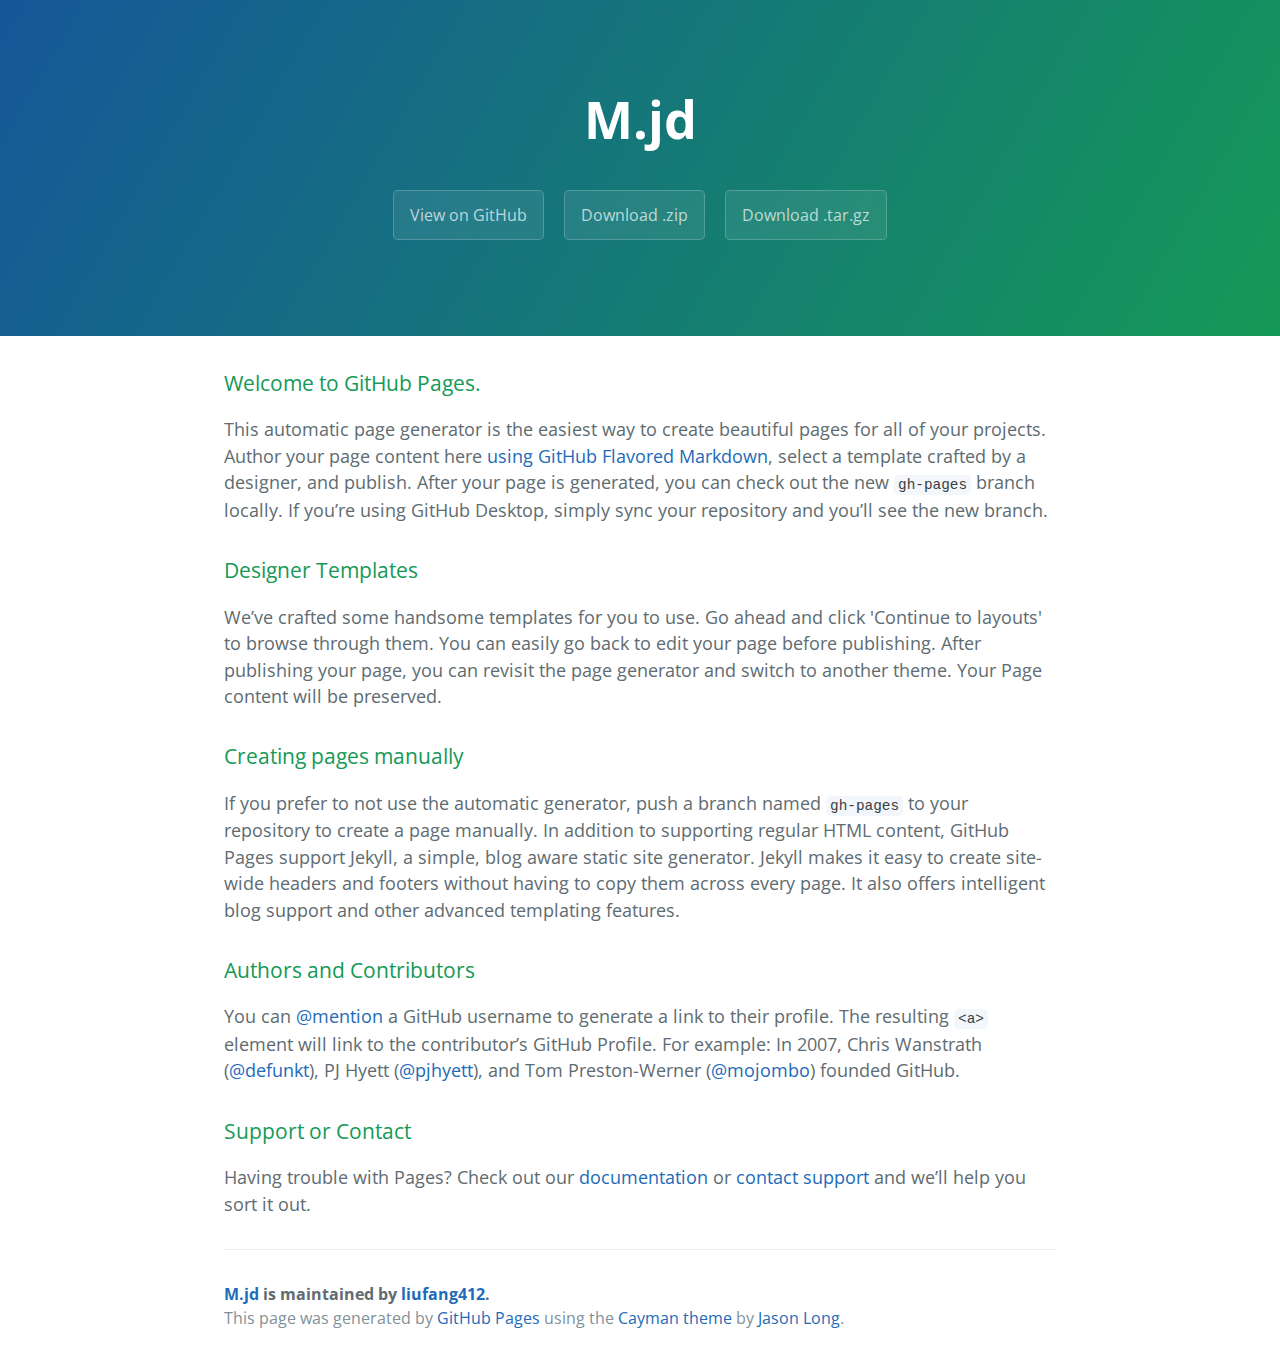
<file: index.html>
<!DOCTYPE html>
<html lang="en-us">
  <head>
    <meta charset="UTF-8">
    <title>M.jd by liufang412</title>
    <meta name="viewport" content="width=device-width, initial-scale=1">
    <link rel="stylesheet" type="text/css" href="stylesheets/normalize.css" media="screen">
    <link href='https://fonts.googleapis.com/css?family=Open+Sans:400,700' rel='stylesheet' type='text/css'>
    <link rel="stylesheet" type="text/css" href="stylesheets/stylesheet.css" media="screen">
    <link rel="stylesheet" type="text/css" href="stylesheets/github-light.css" media="screen">
  </head>
  <body>
    <section class="page-header">
      <h1 class="project-name">M.jd</h1>
      <h2 class="project-tagline"></h2>
      <a href="https://github.com/liufang412/m.jd" class="btn">View on GitHub</a>
      <a href="https://github.com/liufang412/m.jd/zipball/master" class="btn">Download .zip</a>
      <a href="https://github.com/liufang412/m.jd/tarball/master" class="btn">Download .tar.gz</a>
    </section>

    <section class="main-content">
      <h3>
<a id="welcome-to-github-pages" class="anchor" href="#welcome-to-github-pages" aria-hidden="true"><span aria-hidden="true" class="octicon octicon-link"></span></a>Welcome to GitHub Pages.</h3>

<p>This automatic page generator is the easiest way to create beautiful pages for all of your projects. Author your page content here <a href="https://guides.github.com/features/mastering-markdown/">using GitHub Flavored Markdown</a>, select a template crafted by a designer, and publish. After your page is generated, you can check out the new <code>gh-pages</code> branch locally. If you’re using GitHub Desktop, simply sync your repository and you’ll see the new branch.</p>

<h3>
<a id="designer-templates" class="anchor" href="#designer-templates" aria-hidden="true"><span aria-hidden="true" class="octicon octicon-link"></span></a>Designer Templates</h3>

<p>We’ve crafted some handsome templates for you to use. Go ahead and click 'Continue to layouts' to browse through them. You can easily go back to edit your page before publishing. After publishing your page, you can revisit the page generator and switch to another theme. Your Page content will be preserved.</p>

<h3>
<a id="creating-pages-manually" class="anchor" href="#creating-pages-manually" aria-hidden="true"><span aria-hidden="true" class="octicon octicon-link"></span></a>Creating pages manually</h3>

<p>If you prefer to not use the automatic generator, push a branch named <code>gh-pages</code> to your repository to create a page manually. In addition to supporting regular HTML content, GitHub Pages support Jekyll, a simple, blog aware static site generator. Jekyll makes it easy to create site-wide headers and footers without having to copy them across every page. It also offers intelligent blog support and other advanced templating features.</p>

<h3>
<a id="authors-and-contributors" class="anchor" href="#authors-and-contributors" aria-hidden="true"><span aria-hidden="true" class="octicon octicon-link"></span></a>Authors and Contributors</h3>

<p>You can <a href="https://help.github.com/articles/basic-writing-and-formatting-syntax/#mentioning-users-and-teams" class="user-mention">@mention</a> a GitHub username to generate a link to their profile. The resulting <code>&lt;a&gt;</code> element will link to the contributor’s GitHub Profile. For example: In 2007, Chris Wanstrath (<a href="https://github.com/defunkt" class="user-mention">@defunkt</a>), PJ Hyett (<a href="https://github.com/pjhyett" class="user-mention">@pjhyett</a>), and Tom Preston-Werner (<a href="https://github.com/mojombo" class="user-mention">@mojombo</a>) founded GitHub.</p>

<h3>
<a id="support-or-contact" class="anchor" href="#support-or-contact" aria-hidden="true"><span aria-hidden="true" class="octicon octicon-link"></span></a>Support or Contact</h3>

<p>Having trouble with Pages? Check out our <a href="https://help.github.com/pages">documentation</a> or <a href="https://github.com/contact">contact support</a> and we’ll help you sort it out.</p>

      <footer class="site-footer">
        <span class="site-footer-owner"><a href="https://github.com/liufang412/m.jd">M.jd</a> is maintained by <a href="https://github.com/liufang412">liufang412</a>.</span>

        <span class="site-footer-credits">This page was generated by <a href="https://pages.github.com">GitHub Pages</a> using the <a href="https://github.com/jasonlong/cayman-theme">Cayman theme</a> by <a href="https://twitter.com/jasonlong">Jason Long</a>.</span>
      </footer>

    </section>

  
  </body>
</html>
</file>
<file: stylesheets/stylesheet.css>
* {
  box-sizing: border-box; }

body {
  padding: 0;
  margin: 0;
  font-family: "Open Sans", "Helvetica Neue", Helvetica, Arial, sans-serif;
  font-size: 16px;
  line-height: 1.5;
  color: #606c71; }

a {
  color: #1e6bb8;
  text-decoration: none; }
  a:hover {
    text-decoration: underline; }

.btn {
  display: inline-block;
  margin-bottom: 1rem;
  color: rgba(255, 255, 255, 0.7);
  background-color: rgba(255, 255, 255, 0.08);
  border-color: rgba(255, 255, 255, 0.2);
  border-style: solid;
  border-width: 1px;
  border-radius: 0.3rem;
  transition: color 0.2s, background-color 0.2s, border-color 0.2s; }
  .btn + .btn {
    margin-left: 1rem; }

.btn:hover {
  color: rgba(255, 255, 255, 0.8);
  text-decoration: none;
  background-color: rgba(255, 255, 255, 0.2);
  border-color: rgba(255, 255, 255, 0.3); }

@media screen and (min-width: 64em) {
  .btn {
    padding: 0.75rem 1rem; } }

@media screen and (min-width: 42em) and (max-width: 64em) {
  .btn {
    padding: 0.6rem 0.9rem;
    font-size: 0.9rem; } }

@media screen and (max-width: 42em) {
  .btn {
    display: block;
    width: 100%;
    padding: 0.75rem;
    font-size: 0.9rem; }
    .btn + .btn {
      margin-top: 1rem;
      margin-left: 0; } }

.page-header {
  color: #fff;
  text-align: center;
  background-color: #159957;
  background-image: linear-gradient(120deg, #155799, #159957); }

@media screen and (min-width: 64em) {
  .page-header {
    padding: 5rem 6rem; } }

@media screen and (min-width: 42em) and (max-width: 64em) {
  .page-header {
    padding: 3rem 4rem; } }

@media screen and (max-width: 42em) {
  .page-header {
    padding: 2rem 1rem; } }

.project-name {
  margin-top: 0;
  margin-bottom: 0.1rem; }

@media screen and (min-width: 64em) {
  .project-name {
    font-size: 3.25rem; } }

@media screen and (min-width: 42em) and (max-width: 64em) {
  .project-name {
    font-size: 2.25rem; } }

@media screen and (max-width: 42em) {
  .project-name {
    font-size: 1.75rem; } }

.project-tagline {
  margin-bottom: 2rem;
  font-weight: normal;
  opacity: 0.7; }

@media screen and (min-width: 64em) {
  .project-tagline {
    font-size: 1.25rem; } }

@media screen and (min-width: 42em) and (max-width: 64em) {
  .project-tagline {
    font-size: 1.15rem; } }

@media screen and (max-width: 42em) {
  .project-tagline {
    font-size: 1rem; } }

.main-content :first-child {
  margin-top: 0; }
.main-content img {
  max-width: 100%; }
.main-content h1, .main-content h2, .main-content h3, .main-content h4, .main-content h5, .main-content h6 {
  margin-top: 2rem;
  margin-bottom: 1rem;
  font-weight: normal;
  color: #159957; }
.main-content p {
  margin-bottom: 1em; }
.main-content code {
  padding: 2px 4px;
  font-family: Consolas, "Liberation Mono", Menlo, Courier, monospace;
  font-size: 0.9rem;
  color: #383e41;
  background-color: #f3f6fa;
  border-radius: 0.3rem; }
.main-content pre {
  padding: 0.8rem;
  margin-top: 0;
  margin-bottom: 1rem;
  font: 1rem Consolas, "Liberation Mono", Menlo, Courier, monospace;
  color: #567482;
  word-wrap: normal;
  background-color: #f3f6fa;
  border: solid 1px #dce6f0;
  border-radius: 0.3rem; }
  .main-content pre > code {
    padding: 0;
    margin: 0;
    font-size: 0.9rem;
    color: #567482;
    word-break: normal;
    white-space: pre;
    background: transparent;
    border: 0; }
.main-content .highlight {
  margin-bottom: 1rem; }
  .main-content .highlight pre {
    margin-bottom: 0;
    word-break: normal; }
.main-content .highlight pre, .main-content pre {
  padding: 0.8rem;
  overflow: auto;
  font-size: 0.9rem;
  line-height: 1.45;
  border-radius: 0.3rem; }
.main-content pre code, .main-content pre tt {
  display: inline;
  max-width: initial;
  padding: 0;
  margin: 0;
  overflow: initial;
  line-height: inherit;
  word-wrap: normal;
  background-color: transparent;
  border: 0; }
  .main-content pre code:before, .main-content pre code:after, .main-content pre tt:before, .main-content pre tt:after {
    content: normal; }
.main-content ul, .main-content ol {
  margin-top: 0; }
.main-content blockquote {
  padding: 0 1rem;
  margin-left: 0;
  color: #819198;
  border-left: 0.3rem solid #dce6f0; }
  .main-content blockquote > :first-child {
    margin-top: 0; }
  .main-content blockquote > :last-child {
    margin-bottom: 0; }
.main-content table {
  display: block;
  width: 100%;
  overflow: auto;
  word-break: normal;
  word-break: keep-all; }
  .main-content table th {
    font-weight: bold; }
  .main-content table th, .main-content table td {
    padding: 0.5rem 1rem;
    border: 1px solid #e9ebec; }
.main-content dl {
  padding: 0; }
  .main-content dl dt {
    padding: 0;
    margin-top: 1rem;
    font-size: 1rem;
    font-weight: bold; }
  .main-content dl dd {
    padding: 0;
    margin-bottom: 1rem; }
.main-content hr {
  height: 2px;
  padding: 0;
  margin: 1rem 0;
  background-color: #eff0f1;
  border: 0; }

@media screen and (min-width: 64em) {
  .main-content {
    max-width: 64rem;
    padding: 2rem 6rem;
    margin: 0 auto;
    font-size: 1.1rem; } }

@media screen and (min-width: 42em) and (max-width: 64em) {
  .main-content {
    padding: 2rem 4rem;
    font-size: 1.1rem; } }

@media screen and (max-width: 42em) {
  .main-content {
    padding: 2rem 1rem;
    font-size: 1rem; } }

.site-footer {
  padding-top: 2rem;
  margin-top: 2rem;
  border-top: solid 1px #eff0f1; }

.site-footer-owner {
  display: block;
  font-weight: bold; }

.site-footer-credits {
  color: #819198; }

@media screen and (min-width: 64em) {
  .site-footer {
    font-size: 1rem; } }

@media screen and (min-width: 42em) and (max-width: 64em) {
  .site-footer {
    font-size: 1rem; } }

@media screen and (max-width: 42em) {
  .site-footer {
    font-size: 0.9rem; } }
</file>
<file: stylesheets/github-light.css>
/*
The MIT License (MIT)

Copyright (c) 2015 GitHub, Inc.

Permission is hereby granted, free of charge, to any person obtaining a copy
of this software and associated documentation files (the "Software"), to deal
in the Software without restriction, including without limitation the rights
to use, copy, modify, merge, publish, distribute, sublicense, and/or sell
copies of the Software, and to permit persons to whom the Software is
furnished to do so, subject to the following conditions:

The above copyright notice and this permission notice shall be included in all
copies or substantial portions of the Software.

THE SOFTWARE IS PROVIDED "AS IS", WITHOUT WARRANTY OF ANY KIND, EXPRESS OR
IMPLIED, INCLUDING BUT NOT LIMITED TO THE WARRANTIES OF MERCHANTABILITY,
FITNESS FOR A PARTICULAR PURPOSE AND NONINFRINGEMENT. IN NO EVENT SHALL THE
AUTHORS OR COPYRIGHT HOLDERS BE LIABLE FOR ANY CLAIM, DAMAGES OR OTHER
LIABILITY, WHETHER IN AN ACTION OF CONTRACT, TORT OR OTHERWISE, ARISING FROM,
OUT OF OR IN CONNECTION WITH THE SOFTWARE OR THE USE OR OTHER DEALINGS IN THE
SOFTWARE.

*/

.pl-c /* comment */ {
  color: #969896;
}

.pl-c1      /* constant, markup.raw, meta.diff.header, meta.module-reference, meta.property-name, support, support.constant, support.variable, variable.other.constant */,
.pl-s .pl-v /* string variable */ {
  color: #0086b3;
}

.pl-e  /* entity */,
.pl-en /* entity.name */ {
  color: #795da3;
}

.pl-s .pl-s1 /* string source */,
.pl-smi      /* storage.modifier.import, storage.modifier.package, storage.type.java, variable.other, variable.parameter.function */ {
  color: #333;
}

.pl-ent /* entity.name.tag */ {
  color: #63a35c;
}

.pl-k /* keyword, storage, storage.type */ {
  color: #a71d5d;
}

.pl-pds              /* punctuation.definition.string, string.regexp.character-class */,
.pl-s                /* string */,
.pl-s .pl-pse .pl-s1 /* string punctuation.section.embedded source */,
.pl-sr               /* string.regexp */,
.pl-sr .pl-cce       /* string.regexp constant.character.escape */,
.pl-sr .pl-sra       /* string.regexp string.regexp.arbitrary-repitition */,
.pl-sr .pl-sre       /* string.regexp source.ruby.embedded */ {
  color: #183691;
}

.pl-v /* variable */ {
  color: #ed6a43;
}

.pl-id /* invalid.deprecated */ {
  color: #b52a1d;
}

.pl-ii /* invalid.illegal */ {
  background-color: #b52a1d;
  color: #f8f8f8;
}

.pl-sr .pl-cce /* string.regexp constant.character.escape */ {
  color: #63a35c;
  font-weight: bold;
}

.pl-ml /* markup.list */ {
  color: #693a17;
}

.pl-mh        /* markup.heading */,
.pl-mh .pl-en /* markup.heading entity.name */,
.pl-ms        /* meta.separator */ {
  color: #1d3e81;
  font-weight: bold;
}

.pl-mq /* markup.quote */ {
  color: #008080;
}

.pl-mi /* markup.italic */ {
  color: #333;
  font-style: italic;
}

.pl-mb /* markup.bold */ {
  color: #333;
  font-weight: bold;
}

.pl-md /* markup.deleted, meta.diff.header.from-file */ {
  background-color: #ffecec;
  color: #bd2c00;
}

.pl-mi1 /* markup.inserted, meta.diff.header.to-file */ {
  background-color: #eaffea;
  color: #55a532;
}

.pl-mdr /* meta.diff.range */ {
  color: #795da3;
  font-weight: bold;
}

.pl-mo /* meta.output */ {
  color: #1d3e81;
}
</file>
